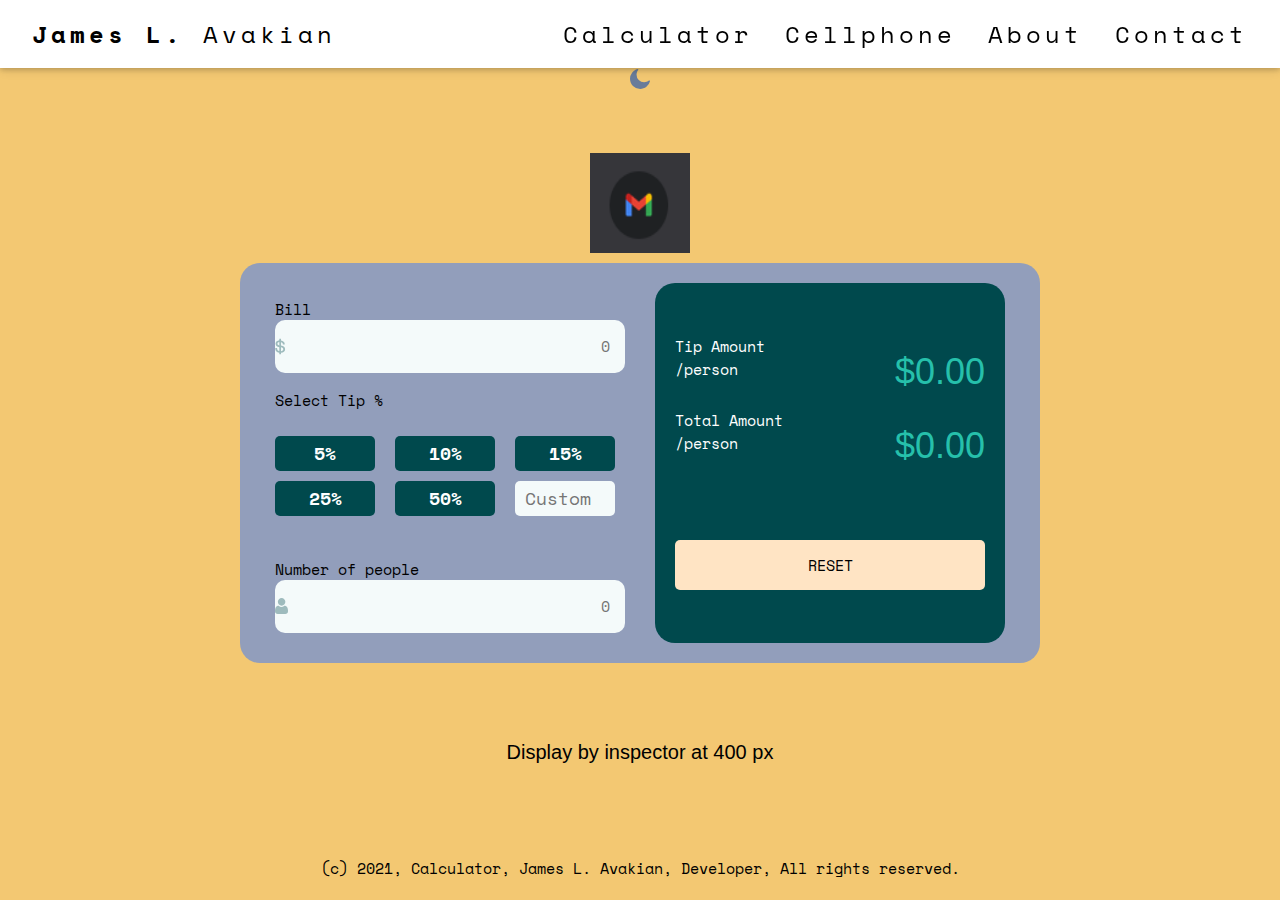
<file: index.html>
<!DOCTYPE html>
<html>
    <title>James L. Avakian</title>
<meta charset="UTF-8">
<meta name="viewport" content="width=device-width, initial-scale=1">
<link rel="stylesheet" href="https://www.w3schools.com/w3css/4/w3.css">
<body>

<!-- Navbar (sit on top) -->
<div class="w3-top">
    <div class="w3-bar w3-white w3-wide w3-padding w3-card">
        <a href="index.html" class="w3-bar-item w3-xlarge w3-button"><b>James L.</b> Avakian</a>
        <!-- Float links to the right. Hide them on small screens -->
        <div class="w3-right w3-hide-small">
            <a href="index.html" class="w3-bar-item  w3-xlarge w3-button">Calculator</a>
            <a href="projects.html" class="w3-bar-item  w3-xlarge w3-button">Cellphone </a>
            <a href="about.html" class="w3-bar-item  w3-xlarge w3-button">About</a>
            <a href="contact.html" class="w3-bar-item  w3-xlarge w3-button">Contact</a>
        </div>
    </div>
</div>

<!-- Header -->
<header class="w3-display-container w3-content w3-wide" style="max-width:1500px;" id="home">
    <link rel="stylesheet" href="style.css">
</header>

<body>
    <br> <br> 
    <img id="mode" src="./images/icon-moon.svg" alt="">
    <br> <br> 
    <img id='mode2' src="./images/james.png" height="100px" width="100" alt="">
    <!-- <img id='mode2' src="./images/me1.png" alt=""> -->
    <!-- <img class='mode3' src="./images/me1.png" alt=""> -->

    <div class="container">
        
        <div class="left">
            <div class="bill">
                <p class="label">Bill</p>

                <div class="input_container">
                    <img src="./images/icon-dollar.svg" alt="">
                    <input id="bill-input" type="text" placeholder="0" >
                </div>

            </div>

            <div class="tip">
                <!-- HW STYLE THE TIP BUTTONS DIV TO LOOK LIKE THE DESIGN -->
                <!-- TWO WAYS FLEX BOX -->
                <!-- display: grid -->

                
                <p>Select Tip %</p>

                <div class="buttons">
                    <button class="button">5%</button>
                    <button class="button">10%</button>
                    <button class="button">15%</button>
                    <button class="button">25%</button>
                    <button class="button">50%</button>
                    <input id = "custom-tip" type="number" placeholder="Custom" ></input>
                </div>

            </div>

            <div class="people">

                <p>Number of people</p>

                <div class="input_container">
                    <img src="./images/icon-person.svg" alt="">
                    <input id="number-of-people" type="text" placeholder="0">

                </div>

            </div>
        </div>

        <div class="right">

            <div class="display">

                <div class="amount">
                    <div class="tip_per">
                        <p>Tip Amount</p>
                        <p>/person</p>
                    </div>
                    
                    <h1 id = "tip-amount">$0.00</h1>
                </div>

                <div class="amount">
                    <div class="total_per">
                        <p>Total Amount</p>
                        <p>/person</p>
                    </div>

                    <h1 id = "total-amount">$0.00</h1>
                </div>
            </div>

            <div class="reset">
                <button id="reset-button">RESET</button>
            </div>
        </div>
       
    </div>
    <br><br>
   <h4>Display by inspector at 400 px</h4>
   <br><br>
    <script src="script.js"></script>




<!-- Footer -->
<footer class="w3-center w3-padding-16">
     <p id="copy">(c) 2021, Calculator, James L. Avakian, Developer, All rights reserved.</p>
  </footer>
  
  </body>
  </html>
</file>
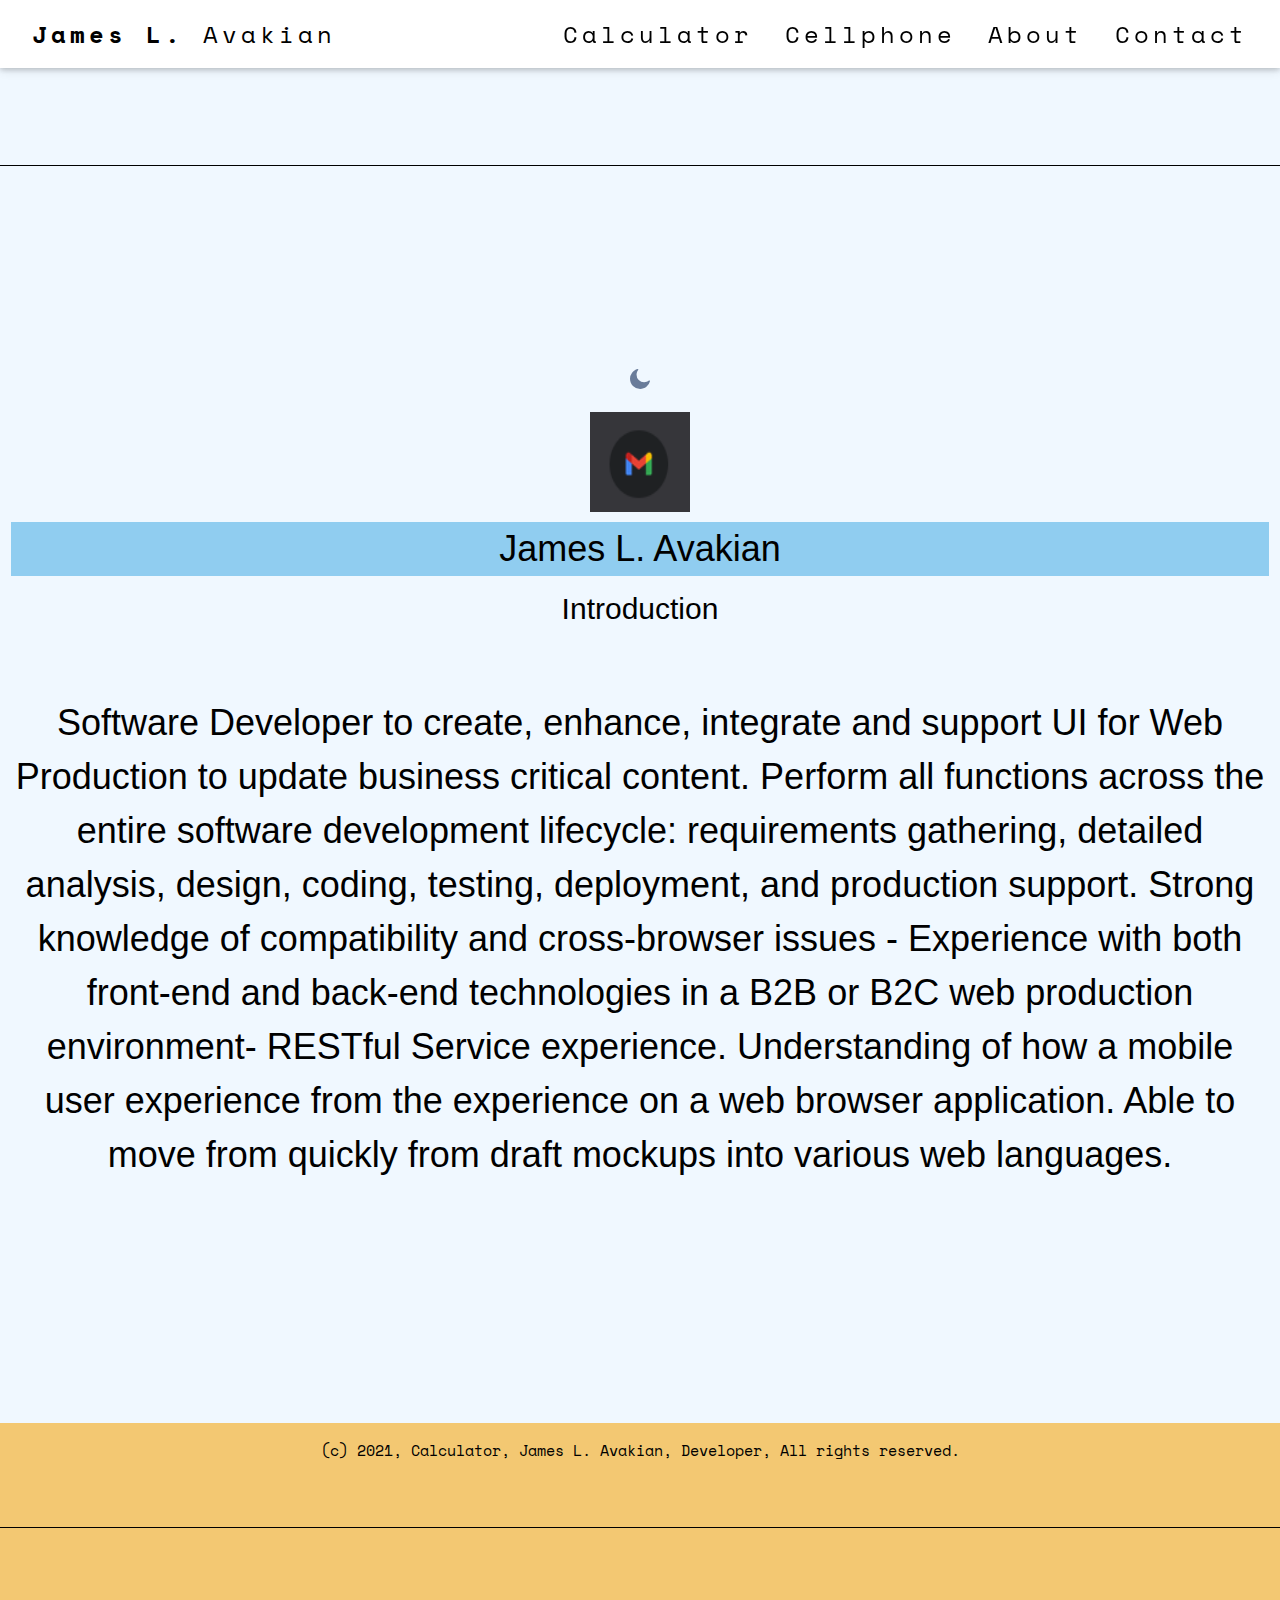
<file: about.html>
<!DOCTYPE html>
<html>
<title>James L. Avakian</title>
<meta charset="UTF-8">
<meta name="viewport" content="width=device-width, initial-scale=1">
<link rel="stylesheet" href="https://www.w3schools.com/w3css/4/w3.css">

<body>

    <!-- Navbar (sit on top) -->
    <div class="w3-top">
        <div class="w3-bar w3-white w3-wide w3-padding w3-card">
            <a href="index.html" class="w3-bar-item w3-xlarge w3-button"><b>James L.</b> Avakian</a>
            <!-- Float links to the right. Hide them on small screens -->
            <div class="w3-right w3-hide-small">
                <a href="index.html" class="w3-bar-item  w3-xlarge w3-button">Calculator</a>
                <a href="projects.html" class="w3-bar-item  w3-xlarge w3-button">Cellphone </a>
                <a href="about.html" class="w3-bar-item  w3-xlarge w3-button">About</a>
                <a href="contact.html" class="w3-bar-item  w3-xlarge w3-button">Contact</a>
            </div>
        </div>
    </div>

    <!-- Header -->
    <header class="w3-display-container w3-content w3-wide" style="max-width:1500px;" id="home">

        <link rel="stylesheet" href="style.css">
    </header>



    <body>
<div class="newspaper"> <br> <br> <br> <br><br> <br>
        <div style="height: 100% ; width: 1300px; justify: left; padding: 20px; border: 1px solid; text-align: center;">
            <br> <br><br> <br> <br> <br><br> <br>
            <img id="mode" src="./images/icon-moon.svg" alt="">
            <br> <br>
            <img id='mode2' src="./images/james.png" height="100px" width="100" alt="">

            <h1 style="background-color:rgb(144, 205, 240)">James L. Avakian</h1>

            <h2>Introduction</h2><br><br>
            <h1>
                Software Developer to create, enhance, integrate and support UI for Web Production to update business
                critical content. Perform all functions across the entire software development lifecycle: requirements
                gathering, detailed analysis, design, coding, testing, deployment, and production support. Strong
                knowledge of compatibility and cross-browser issues - Experience with both front-end and back-end
                technologies in a B2B or B2C web production environment- RESTful Service experience. Understanding of
                how a mobile user experience from the experience on a web browser application. Able to move from quickly
                from draft mockups into various web languages.
            </h1>
<br><br><br><br>

            <script src="script.js"></script>

        </div>
        <br><br><br><br>
 </div>
        <!-- Footer -->
        <footer class="w3-center w3-padding-16">
            <p id="copy">(c) 2021, Calculator, James L. Avakian, Developer, All rights reserved.</p>
        </footer>

    </body>

</html>
</file>
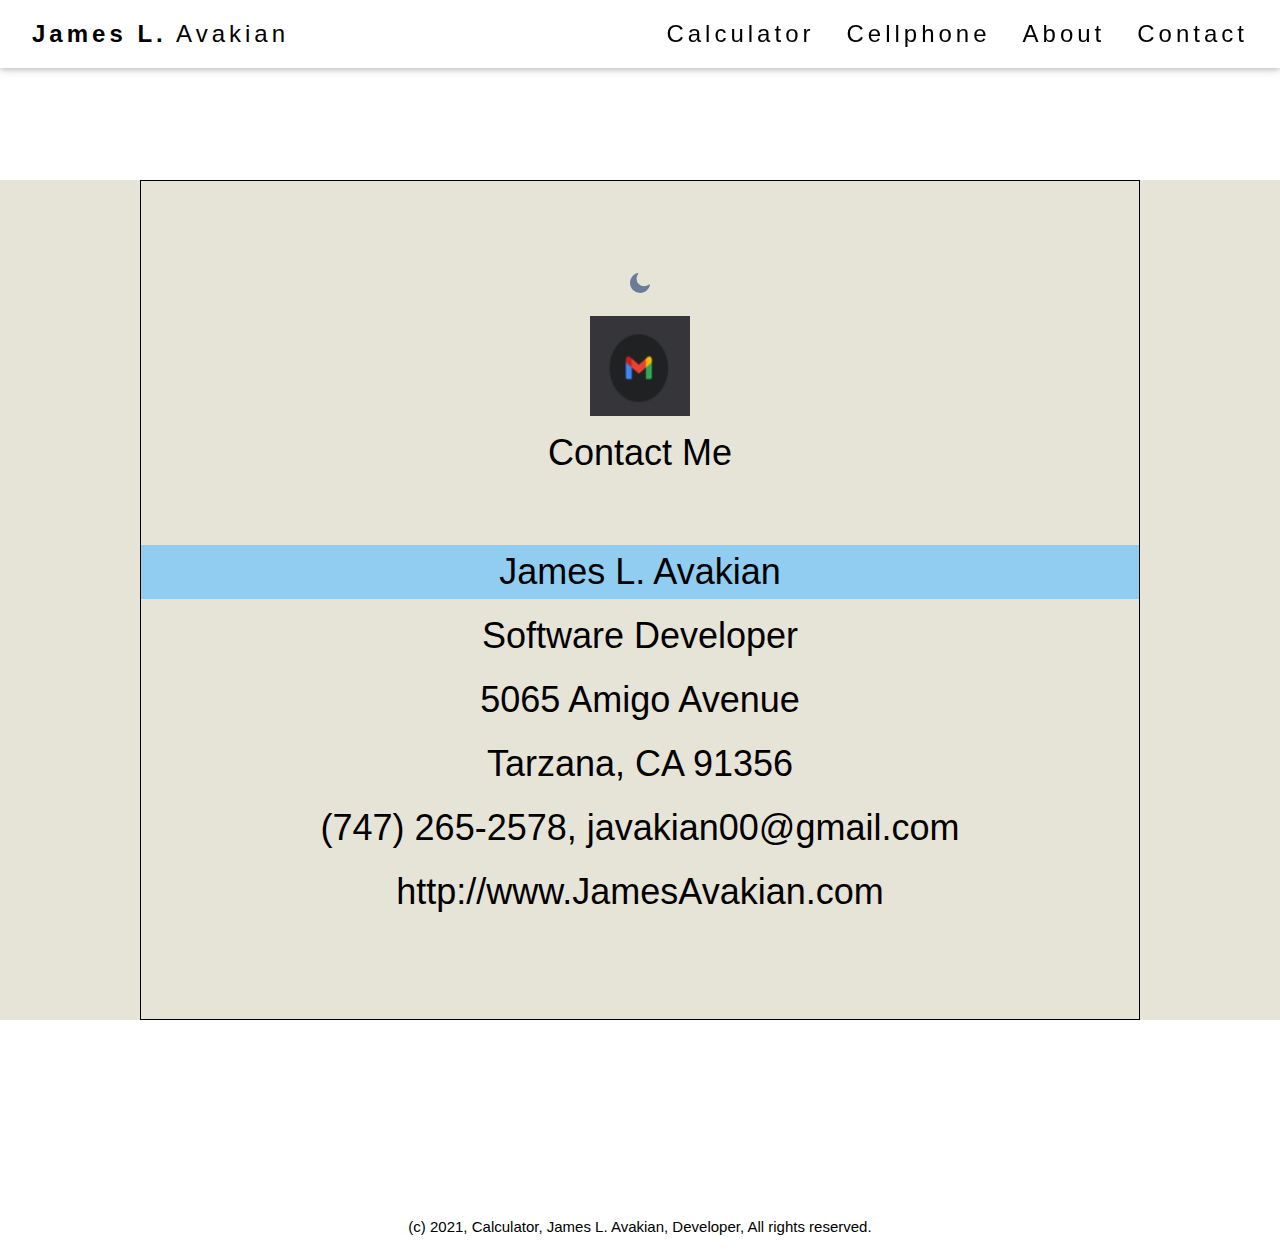
<file: contact.html>
<!DOCTYPE html>
<html>
<title>James L. Avakian</title>
<meta charset="UTF-8">
<meta name="viewport" content="width=device-width, initial-scale=1">
<link rel="stylesheet" href="https://www.w3schools.com/w3css/4/w3.css">

<body>

    <!-- Navbar (sit on top) -->
    <div class="w3-top">
        <div class="w3-bar w3-white w3-wide w3-padding w3-card">
            <a href="index.html" class="w3-bar-item w3-xlarge w3-button"><b>James L.</b> Avakian</a>
            <!-- Float links to the right. Hide them on small screens -->
            <div class="w3-right w3-hide-small">
                <a href="index.html" class="w3-bar-item  w3-xlarge w3-button">Calculator</a>
                <a href="projects.html" class="w3-bar-item  w3-xlarge w3-button">Cellphone </a>
                <a href="about.html" class="w3-bar-item  w3-xlarge w3-button">About</a>
                <a href="contact.html" class="w3-bar-item  w3-xlarge w3-button">Contact</a>
            </div>
        </div>
    </div>

    <!-- Header -->
    <header class="w3-display-container w3-content w3-center w3-wide" style="max-width:1000px;" id="home">

        <style>
            body {
                font-family: Arial, Helvetica, sans-serif;
                text-align: center;
            }

            * {
                box-sizing: border-box;
                text-align: center;
                margin: auto;
            }

            input[type=text],
            select,
            textarea {
                width: 100%;
                padding: 12px;
                border: 1px solid #ccc;
                border-radius: 4px;
                box-sizing: border-box;
                margin-top: 6px;
                margin-bottom: 16px;
                resize: vertical;
            }

            input[type=submit] {
                background-color: #04AA6D;
                color: white;
                padding: 12px 20px;
                border: none;
                border-radius: 4px;
                cursor: pointer;
            }

            input[type=submit]:hover {
                background-color: #45a049;
            }

            .container {
                border-radius: 5px;
                background-color: #f2f2f2;
                padding: 20px;
            }
        </style>
    </header>



    <body>
        <div class="w3-center"> <br> <br><br> <br> <br> <br><br> <br>
            <div style="background-color:rgb(230, 227, 215)" >
                <div style="height: 80%; width: 1000px; border: 1px solid; text-align: center;">
                <br> <br><br> <br>
                <img id="mode" src="./images/icon-moon.svg" alt="">
                <br> <br> 
                <img id='mode2' src="./images/james.png" height="100px" width="100" alt="">



                <h1>Contact Me</h1>
                <br> <br>

                <div class="center"></div>
                <h1 style="background-color:rgb(144, 205, 240)">James L. Avakian</h1>

                <h1>Software Developer</h1>
                <h1>5065 Amigo Avenue</h1>
                <h1>Tarzana, CA 91356</h1>
                <h1>(747) 265-2578, javakian00@gmail.com</h1>
                <h1>http://www.JamesAvakian.com</h1>
                <br> <br><br> <br>
            </div>
 </div> 
        </div>
        </div>
   
        <script src="script.js"></script>


        <br> <br><br> <br>
        <br> <br><br> <br>
        <!-- Footer -->
        <footer class="w3-center w3-padding-16">
            <p id="copy">(c) 2021, Calculator, James L. Avakian, Developer, All rights reserved.</p>
        </footer>

    </body>

</html>
</file>
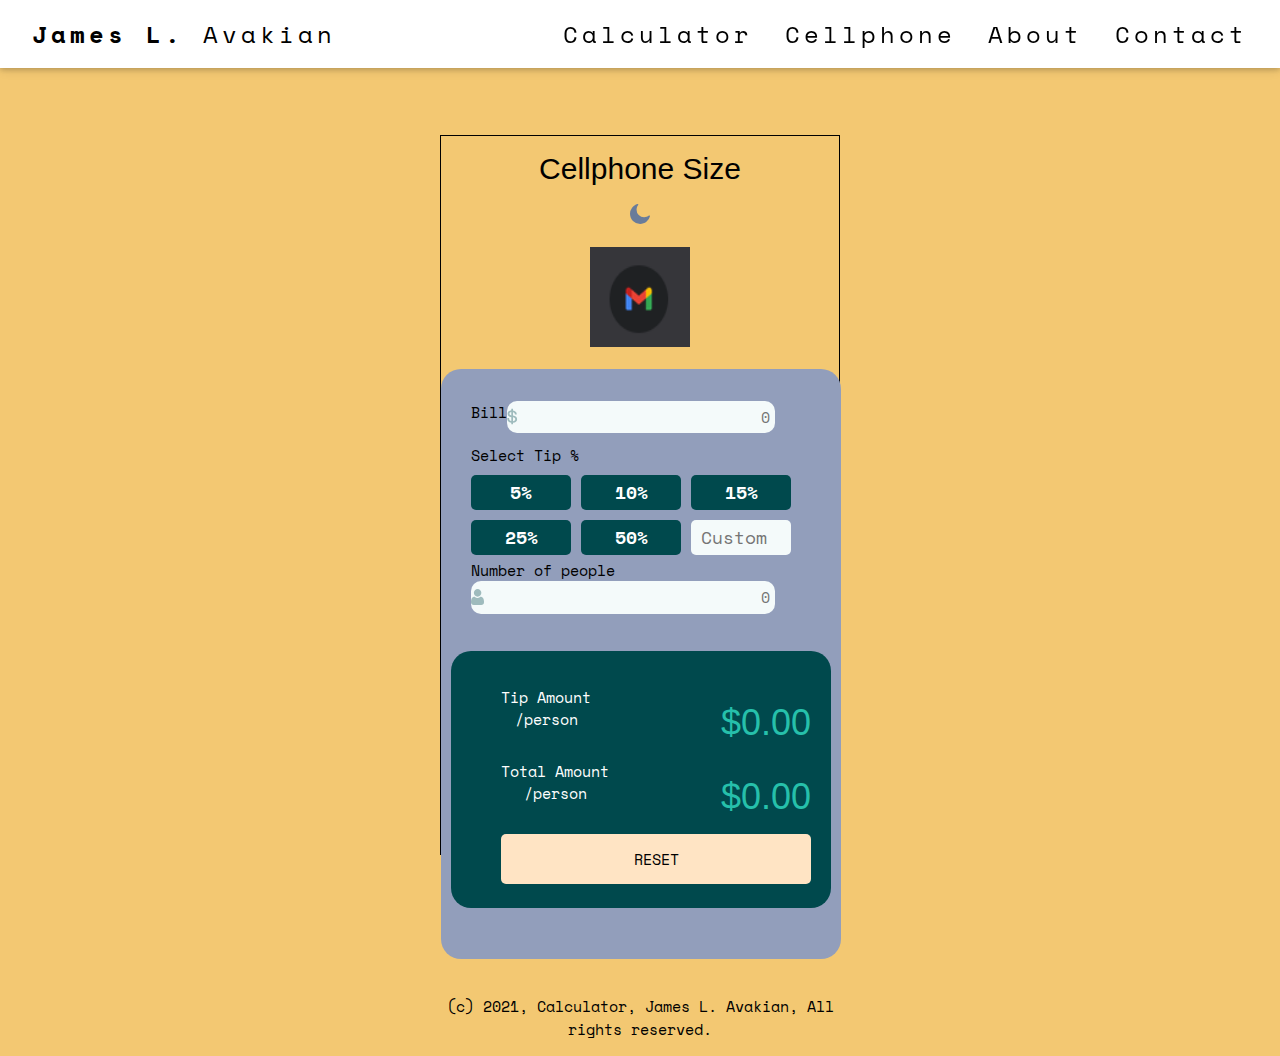
<file: projects.html>
<!DOCTYPE html>
<html>
    <title>James L. Avakian</title>
<meta charset="UTF-8">
<meta name="viewport" content="width=device-width, initial-scale=1">
<link rel="stylesheet" href="https://www.w3schools.com/w3css/4/w3.css">
<link rel="stylesheet" href="style1.css">
<body>

<!-- Navbar (sit on top) -->
<div class="w3-top">
    <div class="w3-bar w3-white w3-wide w3-padding w3-card">
        <a href="index.html" class="w3-bar-item w3-xlarge w3-button"><b>James L.</b> Avakian</a>
        <!-- Float links to the right. Hide them on small screens -->
        <div class="w3-right w3-hide-small">
            <a href="index.html" class="w3-bar-item  w3-xlarge w3-button">Calculator</a>
            <a href="projects.html" class="w3-bar-item  w3-xlarge w3-button">Cellphone </a>
            <a href="about.html" class="w3-bar-item  w3-xlarge w3-button">About</a>
            <a href="contact.html" class="w3-bar-item  w3-xlarge w3-button">Contact</a>
        </div>
    </div>
</div>

<!-- Header -->
<header class="w3-display-container w3-content w3-wide" style="max-width:1500px;" id="home">
  <link rel="stylesheet" href="style1.css">
</header>

<body>

    <div style="height: 80% ; width: 400px; border: 1px solid; text-align: center;">
        <h2>Cellphone Size</h2>
     

      <!-- <img id="name" src="./images/james.png" alt=""> -->
      <img id="mode" src="./images/icon-moon.svg" alt="">
      <br> <br>   <img id="mode2"   src="./images/james.png" height="100px" width="100" alt="">  <br> <br> 

      <!-- <img id='mode2' src="./images/me1.png" alt=""> -->
      <!-- <img class='mode3' src="./images/me1.png" alt=""> -->
  
      <div class="container">
          
          <div class="left">
              <div class="bill">
                  <p class="label">Bill</p>
  
                  <div class="input_container">
                      <img src="./images/icon-dollar.svg" alt="">
                      <input id="bill-input" type="text" placeholder="0" >
                  </div>
  
              </div>
  
              <div class="tip">
                  <!-- HW STYLE THE TIP BUTTONS DIV TO LOOK LIKE THE DESIGN -->
                  <!-- TWO WAYS FLEX BOX -->
                  <!-- display: grid -->
  
                  
                  <p>Select Tip %</p>
  
                  <div class="buttons">
                      <button class="button">5%</button>
                      <button class="button">10%</button>
                      <button class="button">15%</button>
                      <button class="button">25%</button>
                      <button class="button">50%</button>
                      <input id = "custom-tip" type="number" placeholder="Custom" ></input>
                  </div>
  
   
              </div>
  
              <div class="people">
  
                  <p id="label_people">Number of people</p>
  
                  <div class="input_container">
                      <img src="./images/icon-person.svg" alt="">
                      <input id="number-of-people" type="text" placeholder="0">
  
                  </div>
  
              </div>
          </div>
  
          <div class="right">
  
              <div class="display">
  
                  <div class="amount">
                      <div class="tip_per">
                          <p>Tip Amount</p>
                          <p>/person</p>
                      </div>
                      
                      <h1 id = "tip-amount">$0.00</h1>
                  </div>
  
                  <div class="amount">
                      <div class="total_per">
                          <p>Total Amount</p>
                          <p>/person</p>
                      </div>
  
                      <h1 id = "total-amount">$0.00</h1>
                  </div>
              </div>
  
              <div class="reset">
                  <button id="reset-button">RESET</button>
              </div>
          </div>
         
      </div>
     
      <script src="script.js"></script>
  


<!-- Footer -->
<footer class="w3-center w3-padding-16">
     <p id="copy">(c) 2021, Calculator, James L. Avakian, All rights reserved.</p>
  </footer>
</div>

  </body>
  </html>
</file>
<file: style.css>
@import url('https://fonts.googleapis.com/css2?family=Space+Mono&display=swap');
* {
    margin: 0;
    padding: 0;
    box-sizing: border-box;
    font-family:  "Space Mono", monospace;
}

body {
    height: 100vh;
    width: 100vw;
    display: flex;
    flex-direction: column;
    justify-content: center;
    justify-content: space-around;
    align-items: center;
    background-color: hsl(40, 84%, 70%);
    font-family:  "Space Mono", monospace;

}
#name{
    height: 15%;
    width: 15%;
}
.mode, .mode2{
    height: 25%;
    width: 25%;
}

.container {
     background-color: rgb(146, 158, 187);
    height: 400px;
    width: 800px;
    display: flex;
    flex-direction: row;
    justify-content: space-around;
    padding: 20px;
    border-radius: 20px;
    font-family:  "Space Mono", monospace;
}

.left {
    width: 350px;
    height: 100%;
    /* background-color: yellow; */
    display: flex;
    flex-direction: column;
    justify-content: space-around;
    font-family:  "Space Mono", monospace;
}

.bill {
    /* background-color: aqua; */
    width: 100%;
    height: 50px;
}

.input_container {
    width: 100%;
    background-color: hsl(189, 41%, 97%);
    display: flex;
    justify-content: space-between;
    align-items: center;
    border-radius: 10px;
}

.input_container input {
    width: 100%;
    background:none;
    border: none;
    outline: none;
    text-align: end;
    padding: 15px;
}

.tip {
    width: 100%;
    height: 150px;
    display: flex;
    flex-direction: column;
    justify-content: space-around;
}

.buttons {
    display: grid;
    grid-template-columns: 1fr 1fr 1fr;
    grid-column-gap: 10px;
    grid-row-gap: 10px
}

.buttons button {
    width: 100px;
    height: 35px;
    background-color: hsl(183, 100%, 15%);
    border: none;
    border-radius: 5px;
    color: hsl(0, 0%, 100%);
    cursor: pointer;
    font-family:  "Space Mono", monospace;
    font-weight: bold;
    font-size: larger;
}

.buttons button:hover {
    background-color: hsl(172, 67%, 45%);
    color: hsl(183, 100%, 15%);
}

#custom-tip {
    width: 100px;
    height: 35px;
    text-align: center;
    font-size: larger;
    font-size: bold;
    border: none;
    outline: none;
    border-radius: 5px;
    font-family:  "Space Mono", monospace;
    background-color: hsl(189, 41%, 97%);
}

.people {
    width: 100%;
    height: 50px;
    margin-bottom: 20px;
}


.right {
    width: 350px;
    height: 100%;
    background-color: hsl(183, 100%, 15%);
    border-radius: 20px;
    display: flex;
    flex-direction: column;
    justify-content: space-around;
    padding: 0px 20px 0px 20px ;
    color: white;
    
}

.display {
    /* background-color: bisque; */
    width: 100%;
    height: 100px;
    display: flex;
    flex-direction: column;
    justify-content: space-between;
}

#tip-amount {
 color: hsl(172, 67%, 45%);
}

#total-amount {
    color: hsl(172, 67%, 45%);
}

.reset {
    background-color: bisque;
    width: 100%;
    height: 50px;
    border-radius: 5px;
}

.reset button {
    width: 100%;
    height: 100%;
    background: none;
    border: none;
    cursor: pointer;
}


#tip-amount #total-amount .total_per{
    font-family:  "Space Mono", monospace;
}



.amount {
    width: 100%;
    /* background-color: blueviolet; */
    display: flex;
    justify-content: space-between;
    
}

#copy{
    font-family:  "Space Mono", monospace;
}

.center{
    text-align: center;

}


.newspaper {
    jusfity: left;
    padding: 30px;
 background-color: aliceblue;
}

@media screen 
  
  and (max-width: 400px) 
   { 
       #mode2{
           margin: 20px;
       }
    .container {
        flex-direction: column;
        align-items: center;
        height: 80%;
        width: 97%;
       position:relative; 
       left:-1px;
    }
.input_container{
   /* // height: 80%; */
    width: 80%;
    
}
.input_container input{
    padding: 10px;
}
.bill, .tip {
    margin:auto;
}
.bill, .people{
    position: relative;
    left: 10px;
}
.label{
    left: -10px;
    position: relative;
}
#bill-input{
    left: 10px;
    align-items: center;
    position: relative;
}
    .buttons {
        grid-template-columns: 1fr 1fr;
        justify-content: center;
        align-items: center;
        margin: auto;
    }

    .buttons button {
        width: 75px;
        height: 40px;
    }
.left{
    margin:0px;
}
    .right {
        height:80%;
        left: -1px;
        position: relative;
    }
    #reset-button{
        height:100%;
    }
    #copy{
        font-size: 10px;
    }

    /* /////    margin: auto;   //// to center items <<<< */

}

}
</file>
<file: style1.css>
@import url('https://fonts.googleapis.com/css2?family=Space+Mono&display=swap');
* {
    margin: 0px;
    padding: 0;
    box-sizing: border-box;
    font-family:  "Space Mono", monospace;
}

body {
    height: 100vh;
    width: 100vw;
    display: flex;
    flex-direction: column;
    justify-content: center;
    justify-content: space-around;
    align-items: center;
    background-color: hsl(40, 84%, 70%);
    font-family:  "Space Mono", monospace;

}
#name{
    height: 15%;
    width: 15%;
}
.mode, .mode2{
    height: 25%;
    width: 25%;
}

.container {
    background-color: rgb(146, 158, 187);
    height: 590px;
    width: 400px;
    display: flex;
    flex-direction: column;
    justify-content: space-around;
    margin-bottom: 20px;
    padding: 10px;
    border-radius: 20px;
    font-family:  "Space Mono", monospace;
}
.right {
    width: 380px;
    height: 45%;
    background-color: hsl(183, 100%, 15%);
    
    display: flex;
    align-items: flex-end;
    flex-direction: column;
    justify-content: space-around;
    align-items: center ;
    padding: 10px 20px 0px 50px ;
    color: white;
    border-radius: 20px;
    margin-bottom: 40px;
}
.left {
    width: 80%;
    height: 40%;
    /* background-color: yellow; */
    display: flex;
    flex-direction: column;
    justify-content: flex-start;
    font-family:  "Space Mono", monospace;
margin: 20px;
}

.bill {
    /* background-color: aqua; */
    width: 100%;
    height: 50px;
    display: flex;
    align-items: flex-start;
}
.bill-input{
    margin: auto;
    left: 20;
    }
.input_container {
    width: 100%;
    background-color: hsl(189, 41%, 97%);
    display: flex;
    justify-content: space-between;
    align-items: center;
  
    border-radius: 10px;
}

.input_container input {  
    background:none;
    border: none;
    outline: none;
    text-align: end;
    padding: 5px;
}

.tip {
    width: 100%;
    height: 150px;
    display: flex;
    flex-direction: column;
    justify-content: space-around;
    align-items: flex-start;
}

.buttons {
    display: grid;
    grid-template-columns: 1fr 1fr 1fr;
    grid-column-gap: 10px;
    grid-row-gap: 10px
}

.buttons button {
    width: 100px;
    height: 35px;
    background-color: hsl(183, 100%, 15%);
    border: none;
    border-radius: 5px;
    color: hsl(0, 0%, 100%);
    cursor: pointer;
    font-family:  "Space Mono", monospace;
    font-weight: bold;
    font-size: larger;
}

.buttons button:hover {
    background-color: hsl(172, 67%, 45%);
    color: hsl(183, 100%, 15%);
}

#custom-tip {
    width: 100px;
    height: 35px;
    text-align: center;
    font-size: larger;
    font-size: bold;
    border: none;
    outline: none;
    border-radius: 5px;
    font-family:  "Space Mono", monospace;
    background-color: hsl(189, 41%, 97%);
}

.people {
    width: 100%;
    height: 50px;
    margin-bottom: 20px;
}

#label_people{
    display: flex;
    align-self: flex-start;
}


.display {
    /* background-color: bisque; */
    width: 100%;
    height: 100px;
    display: flex;
    flex-direction: column;
    justify-content: space-between;
}

#tip-amount {
 color: hsl(172, 67%, 45%);
}

#total-amount {
    color: hsl(172, 67%, 45%);
}

.reset {
    background-color: bisque;
    width: 100%;
    height: 50px;
    border-radius: 5px;
}

.reset button {
    width: 100%;
    height: 100%;
    background: none;
    border: none;
    cursor: pointer;
}


#tip-amount #total-amount .total_per{
    font-family:  "Space Mono", monospace;
}



.amount {
    width: 100%;
    /* background-color: blueviolet; */
    display: flex;
    justify-content: space-between;
    
}

#copy{
    font-family:  "Space Mono", monospace;
}


@media screen 
  
  and (max-width: 400px) 
   { 
       #mode2{
           margin: 20px;
       }
    .container {
        display:flex;
        flex-direction: column;
        align-content: flex-end;
        height: 100%;
        width: 70%;
   
       left:-1px;
    }
.input_container{
   /* // height: 80%; */
    width: 80%;
    
}
.input_container input{
    padding: 10px;
}
.bill, .tip {
    margin:auto;
}
.bill, .people{
    position: relative;
    left: 10px;
}
.label{
    left: -10px;
    position: relative;
}
#bill-input{
    left: 10px;
    align-items: center;
    position: relative;
}
    .buttons {
        grid-template-columns: 1fr 1fr;
        justify-content: center;
        align-items: center;
        margin: auto;
    }

    .buttons button {
        width: 75px;
        height: 40px;
    }
.left{
    margin:0px;
    align-items: flex-start;
}
    .right {
        height:80%;
        left: -1px;
        align-items: flex-end ;
        position: relative;
    }
    #reset-button{
        height:100%;
    }
    #copy{
        font-size: 10px;
    }

    /* /////    margin: auto;   //// to center items <<<< */

}

}
</file>
